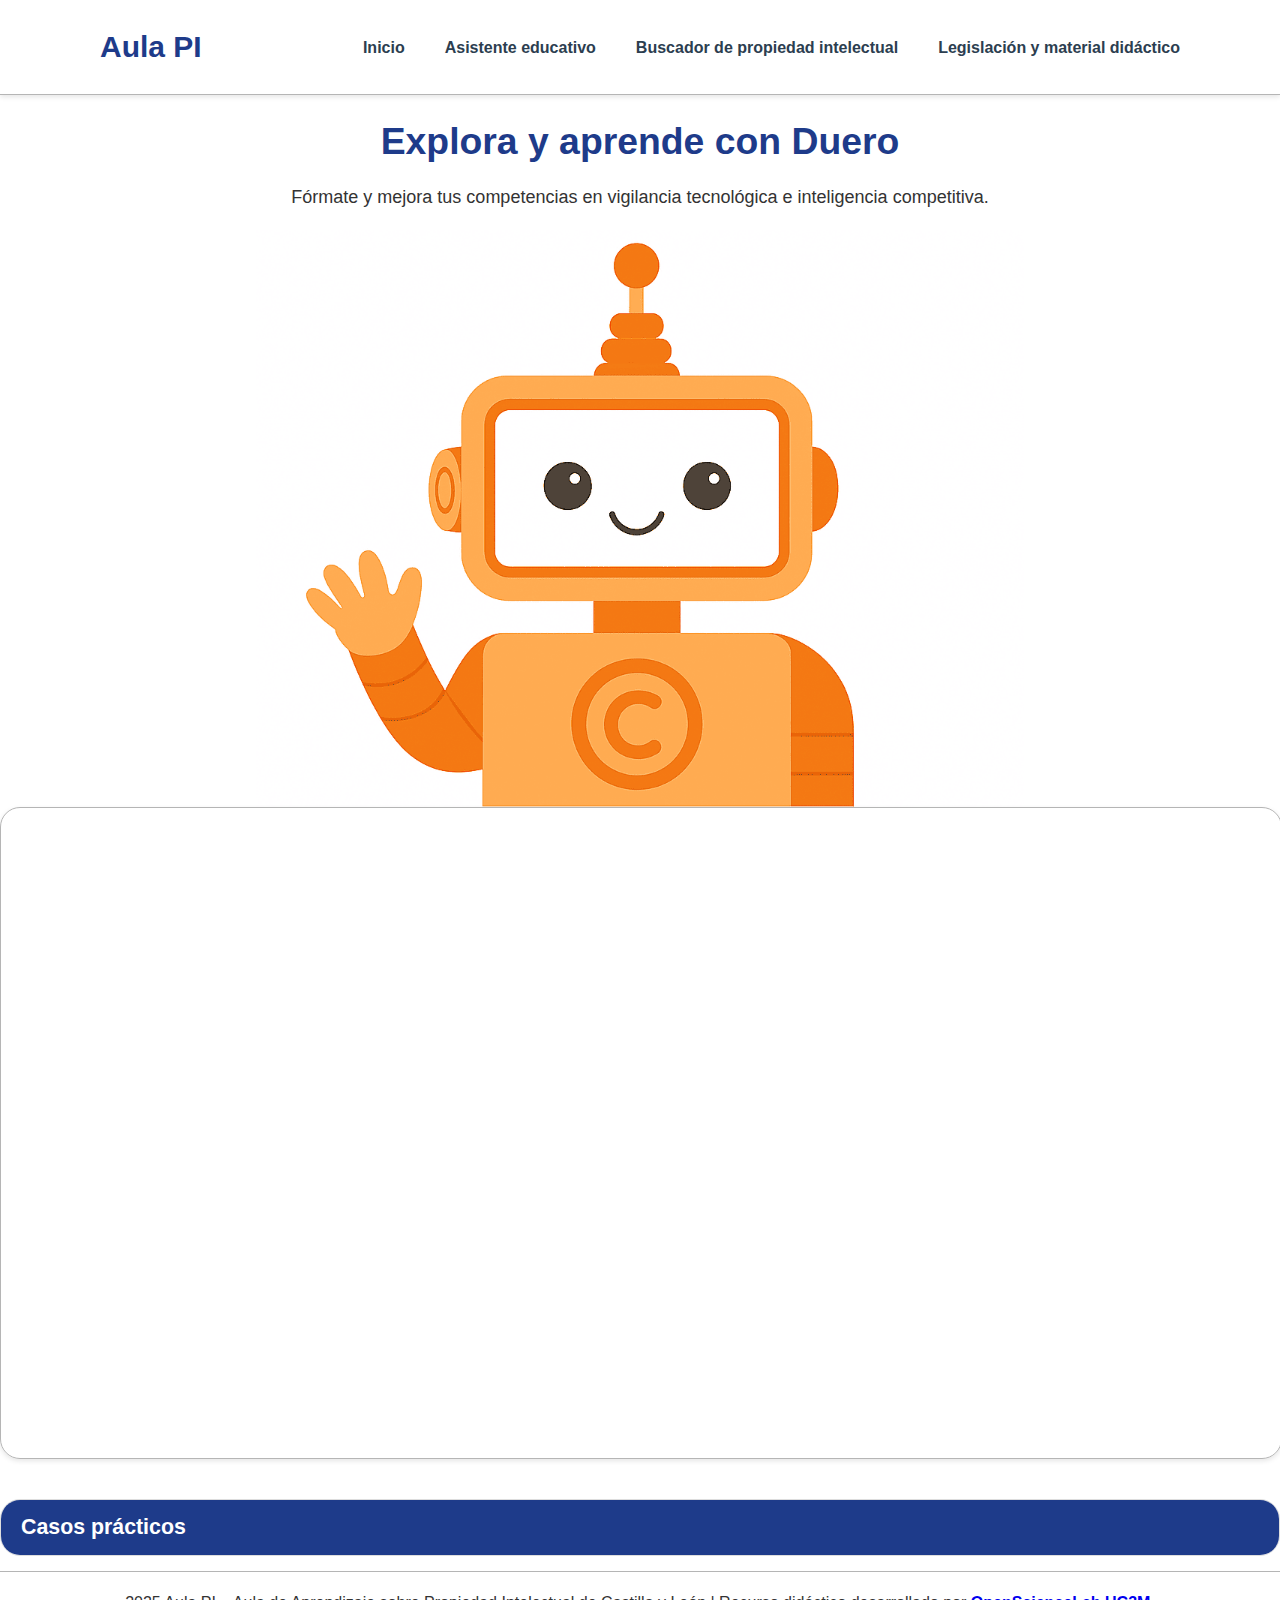
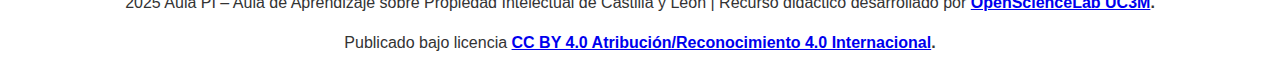
<file: asistente-educativo.html>
<!DOCTYPE html>
<html lang="es">
<head>
    <meta charset="UTF-8">
    <meta name="viewport" content="width=device-width, initial-scale=1.0">
    <title>Asistente educativo | Aula PI</title>
    <link rel="stylesheet" href="styles.css">
	<link rel="preconnect" href="https://fonts.googleapis.com">
	<link rel="preconnect" href="https://fonts.gstatic.com" crossorigin>
	<link href="https://fonts.googleapis.com/css2?family=Roboto:wght@400;500;700&display=swap" rel="stylesheet">
	<link rel="icon" type="image/png" href="duero-compressed.png">
</head>
<body>
    <!-- ====== CABECERA / NAVBAR ====== -->
    <header>
        <nav class="navbar">
            <a href="https://opensciencelab-uc3m.github.io/aulapi/" class="logo">Aula PI</a>
            <ul class="nav-links">
                <li><a href="https://opensciencelab-uc3m.github.io/aulapi/">Inicio</a></li>
                <li><a href="asistente-educativo.html">Asistente educativo</a></li>
                <li><a href="buscador-de-propiedad-intelectual.html">Buscador de propiedad intelectual</a></li>
                <li><a href="legislacion-y-material-didactico.html">Legislación y material didáctico</a></li>    
            </ul>
            <div class="menu-icon" id="menu-icon">&#9776;</div>
        </nav>
    </header>

    <!-- ====== CONTENIDO PRINCIPAL ====== -->
    <main>
        <section class="hero2" style="text-align: center;">
            <h1>Explora y aprende con Duero</h1>
            <p>Fórmate y mejora tus competencias en vigilancia tecnológica e inteligencia competitiva.</p>

            <img src="duero-compressed.png" alt="Imagen asistente educativo Duero" class="image">

            <!-- Chatbot incrustado -->
            <iframe 
                class="iframe" 
                src="https://www.chatbase.co/chatbot-iframe/fiW7NkqSVbGfwIvmPgLh1" 
                width="100%" 
                style="height: 100%; min-height: 650px">
            </iframe>

            <br><br><br>

            <!-- ====== FAQ / CASOS DE USO ====== -->
            <section class="faq">
                <div class="faq-item">
                    <button class="faq-question center">Casos prácticos</button>
                    
                    <div class="faq-answer">
                        <!-- Caso 1 -->
                        <div class="caso">
                            <h3>Ejemplo 1. Para obtener información adicional sobre patentes</h3>
                            <p>
                                Imagina que quieres comprobar las patentes registradas que sean sobre yeso. 
                                Para eso, buscamos "yeso" y filtramos por patentes en el buscador. 
                                Si no hay descripción, como en el caso del 
                                "Procedimiento de Obtención de Placas de Yeso Laminado Aligeradas con Residuo de Espuma de Poliuretano", 
                                podemos preguntar a Duero.
                            </p>
                            <p><strong>Consulta:</strong> Hola Duero! ¿Puedes darme información sobre la patente: P201300464? No hay un resumen descrito en la aplicación y me gustaría comprenderla mejor.</p>
                            <p><strong>Respuesta de Duero:</strong> La patente P201300464 se refiere a un "Procedimiento de obtención de placas de yeso laminado aligeradas con residuo de espuma de poliuretano". Este procedimiento usa residuos de espuma para hacer las placas más ligeras, facilitando el transporte y ayudando al medio ambiente.</p>
                        </div>

                        <!-- Caso 2 -->
                        <div class="caso">
                            <h3>Ejemplo 2. Para comprobar si hay invenciones ya registradas</h3>
                            <p>
                                Imagina que estás pensando en registrar una nueva invención. 
                                Puedes preguntarle a Duero si ya se ha registrado algo similar en Castilla y León.
                            </p>
                            <p><strong>Consulta:</strong> "¿Hay algún registro en Castilla y León sobre sistemas de localización basados en la señal Wi-Fi?"</p>
                            <p><strong>Respuesta de Duero:</strong> Sí, existe el "WPS-Wifi Positioning System", registrado por Gabriel Villarrubia de la Universidad de Salamanca.</p>
                        </div>

                        <!-- Caso 3 -->
                        <div class="caso">
                            <h3>Ejemplo 3. Para generar nuevas ideas</h3>
                            <p>
                                Duero también puede servir para darnos ideas, en relación con el conjunto de datos o incluso de manera general.
                            </p>
                            <p><strong>Consulta:</strong> "Dame ideas para posibles patentes basadas en sistemas inalámbricos. Tienen que ser cosas nuevas, no registradas aún"</p>
                            <p><strong>Respuesta de Duero:</strong> Aquí tienes algunas ideas para posibles patentes basadas en sistemas inalámbricos que podrían ser innovadoras y no registradas:</p>
                            <ul>
                                <li><strong>Sistema de Red WiFi Adaptativa:</strong> Un sistema que ajusta dinámicamente la configuración de la red WiFi en función de la cantidad de dispositivos conectados.</li>
                                <li><strong>Dispositivo de Amplificación de Señal WiFi con Energía Solar:</strong> Un amplificador que utiliza paneles solares para extender la cobertura WiFi sin necesidad de electricidad.</li>
                                <li><strong>Sistema de Monitoreo de Salud a través de WiFi:</strong> Un sistema que usa señales WiFi para monitorear la salud de los pacientes en tiempo real.</li>
                            </ul>
                        </div>
                    </div>
                </div>
            </section>
        </section>
    </main>

    <!-- ====== PIE DE PÁGINA ====== -->
    <footer>
        <p>
            2025 Aula PI – Aula de Aprendizaje sobre Propiedad Intelectual de Castilla y León | 
            Recurso didáctico desarrollado por 
            <strong>
                <a href="https://opensciencelab.uc3m.es/" target="_blank">OpenScienceLab UC3M</a>.
            </strong>
        </p>
		<br>
		<p>
			Publicado bajo licencia <strong><a href="https://creativecommons.org/licenses/by/4.0/deed.es" target="_blank">CC BY 4.0 Atribución/Reconocimiento 4.0 Internacional</a>.</strong>
		</p>
    </footer>

    <!-- ====== SCRIPTS ====== -->
    <script src="patentes.js"></script>
    <script src="app.js"></script>
    <script src="script.js"></script>
</body>
</html>
</file>
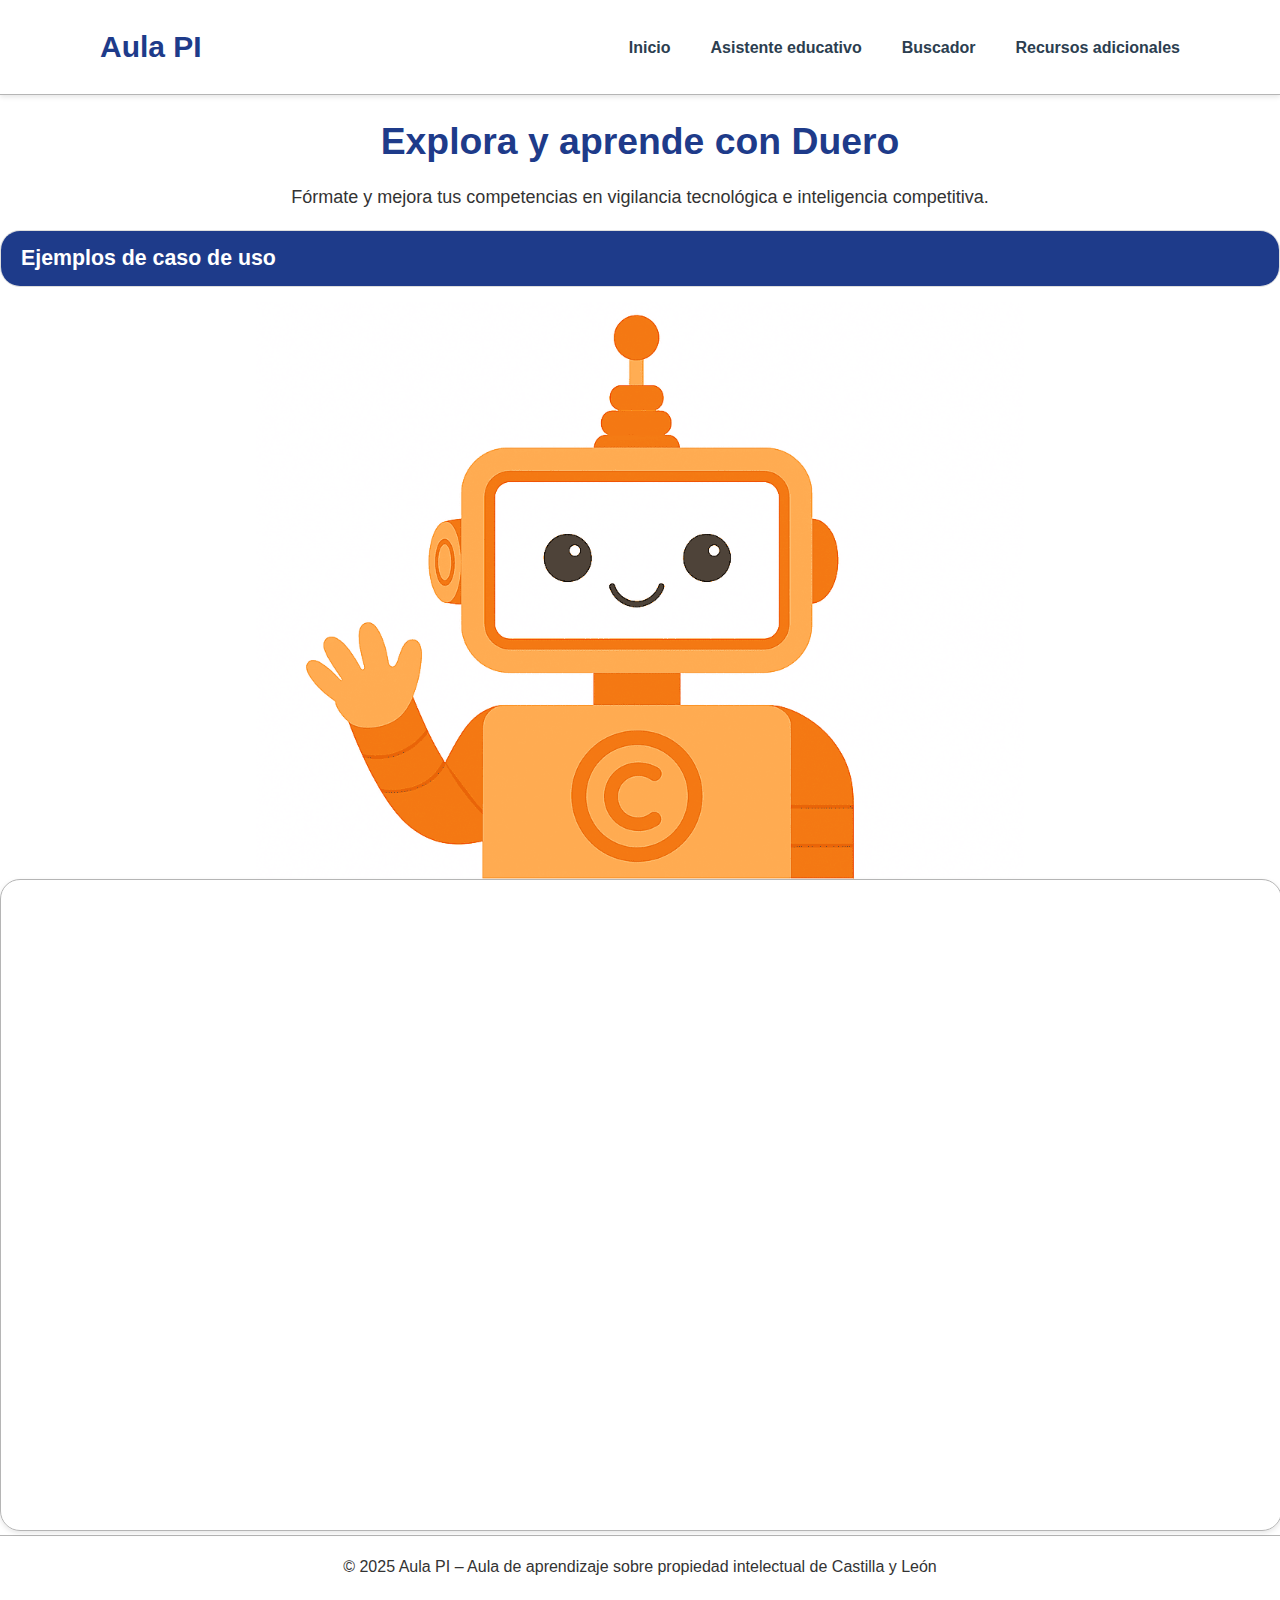
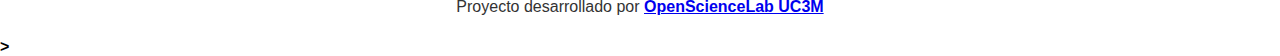
<file: asistente.html>
<!DOCTYPE html>
<html lang="es">
<head>
    <meta charset="UTF-8">
    <meta name="viewport" content="width=device-width, initial-scale=1.0">
    <title>Asistente educativo | Aula PI</title>
    <link rel="stylesheet" href="styles.css">
	<link rel="preconnect" href="https://fonts.googleapis.com">
	<link rel="preconnect" href="https://fonts.gstatic.com" crossorigin>
	<link href="https://fonts.googleapis.com/css2?family=Roboto:wght@400;500;700&display=swap" rel="stylesheet">
	<link rel="icon" type="image/png" href="duero-compressed.png">
</head>
<body>
<header>
  <nav class="navbar">
    <a href="index.html" class="logo">Aula PI</a>
    <ul class="nav-links">
      <li><a href="index.html">Inicio</a></li>
	  <li><a href="asistente.html">Asistente educativo</a></li>
      <li><a href="buscador.html">Buscador</a></li>
      <li><a href="recursos.html">Recursos adicionales</a></li>    
    </ul>
    <div class="menu-icon" id="menu-icon">
      &#9776;
    </div>
  </nav>
</header>
	<main>
		<section class="hero2" style="text-align: center;">
			<h1>Explora y aprende con Duero</h1>
			<p>Fórmate y mejora tus competencias en vigilancia tecnológica e inteligencia competitiva.</p>
				<section class="faq">
    <!-- Desplegable único "Casos de uso" -->
    <div class="faq-item">
        <button class="faq-question center">Ejemplos de caso de uso</button>
        <div class="faq-answer">
            
            <!-- Caso de uso 1: Comprobar patentes registradas sobre yeso -->
            <div class="caso">
                <h3>Ejemplo 1. Para obtener información adicional sobre patentes</h3>
                <p>Imagina que quieres comprobar las patentes registradas que sean sobre yeso. Para eso, buscamos "yeso" y filtramos por patentes en el buscador. Si no hay descripción, como en el caso del "Procedimiento de Obtención de Placas de Yeso Laminado Aligeradas con Residuo de Espuma de Poliuretano", podemos preguntar a Duero.</p>
                <p><strong>Consulta:</strong> Hola Duero! ¿Puedes darme información sobre la patente: P201300464? No hay un resumen descrito en la aplicación y me gustaría comprenderla mejor.</p>
                <p><strong>Respuesta de Duero:</strong> La patente P201300464 se refiere a un "Procedimiento de obtención de placas de yeso laminado aligeradas con residuo de espuma de poliuretano". Este procedimiento usa residuos de espuma para hacer las placas más ligeras, facilitando el transporte y ayudando al medio ambiente.</p>
            </div>

            <!-- Caso de uso 2: Buscar ideas para una nueva invención en Castilla y León -->
            <div class="caso">
                <h3>Ejemplo 2. Para comprobar si hay invenciones ya registradas</h3>
                <p>Imagina que estás pensando en registrar una nueva invención. Puedes preguntarle a Duero si ya se ha registrado algo similar en Castilla y León.</p>
				<p><strong>Consulta:</strong> "¿Hay algún registro en Castilla y León sobre sistemas de localización basados en la señal Wi-Fi?"</p>
                <p><strong>Respuesta de Duero:</strong> Sí, existe el "WPS-Wifi Positioning System", registrado por Gabriel Villarrubia de la Universidad de Salamanca.</p>
            </div>

            <!-- Caso de uso 3: Generar ideas para nuevas patentes basadas en sistemas inalámbricos -->
            <div class="caso">
                <h3>Ejemplo 3. Para generar nuevas ideas</h3>
                <p>Duero también puede servir para darnos ideas, en relación con el conjunto de datos o incluso de manera general.</p>
				<p><strong>Consulta:</strong> "Dame ideas para posibles patentes basadas en sistemas inalámbricos. Tienen que ser cosas nuevas, no registradas aún"</p>
				<p><strong>Respuesta de duero:</strong> Aquí tienes algunas ideas para posibles patentes basadas en sistemas inalámbricos que podrían ser innovadoras y no registradas:</p>
                <ul>
                    <li><strong>Sistema de Red WiFi Adaptativa:</strong> Un sistema que ajusta dinámicamente la configuración de la red WiFi en función de la cantidad de dispositivos conectados.</li>
                    <li><strong>Dispositivo de Amplificación de Señal WiFi con Energía Solar:</strong> Un amplificador que utiliza paneles solares para extender la cobertura WiFi sin necesidad de electricidad.</li>
                    <li><strong>Sistema de Monitoreo de Salud a través de WiFi:</strong> Un sistema que usa señales WiFi para monitorear la salud de los pacientes en tiempo real.</li>
                </ul>
            </div>
        </div>
    </div>
</section>
			<img src="duero-compressed.png" alt="Imagen asistente educativo Duero" class="image">
			<iframe class="iframe" src="https://www.chatbase.co/chatbot-iframe/fiW7NkqSVbGfwIvmPgLh1" width="100%" style="height: 100%; min-height: 650px"></iframe>
		</section>
	</main>
    <footer>
        <p>© 2025 Aula PI – Aula de aprendizaje sobre propiedad intelectual de Castilla y León</p>
		<br>
		<p>Proyecto desarrollado por <strong><a href="https://opensciencelab.uc3m.es/" target="_blank">OpenScienceLab UC3M</a><strong></p>
    </footer>
    <script src="patentes.js"></script>
    <script src="app.js"></script>
	<script src="script.js"></script>>
</body>
</html>
</file>
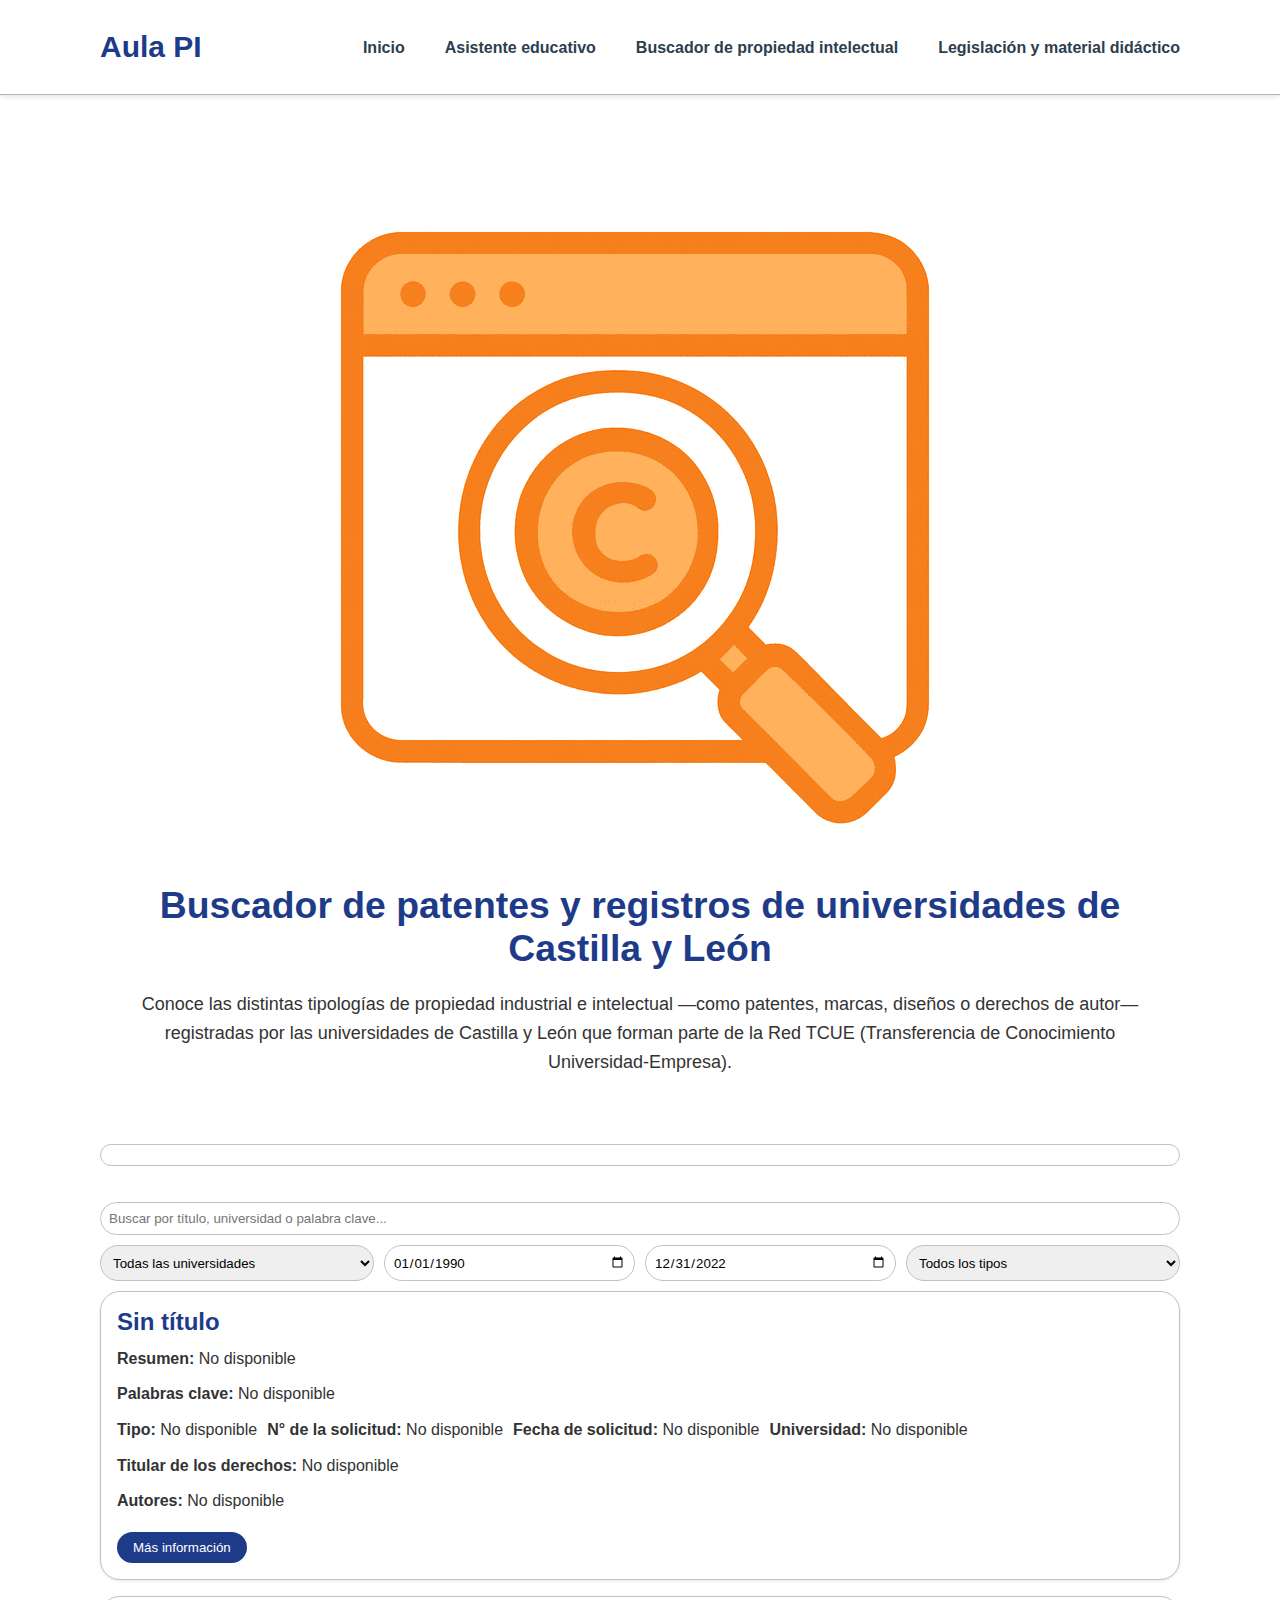
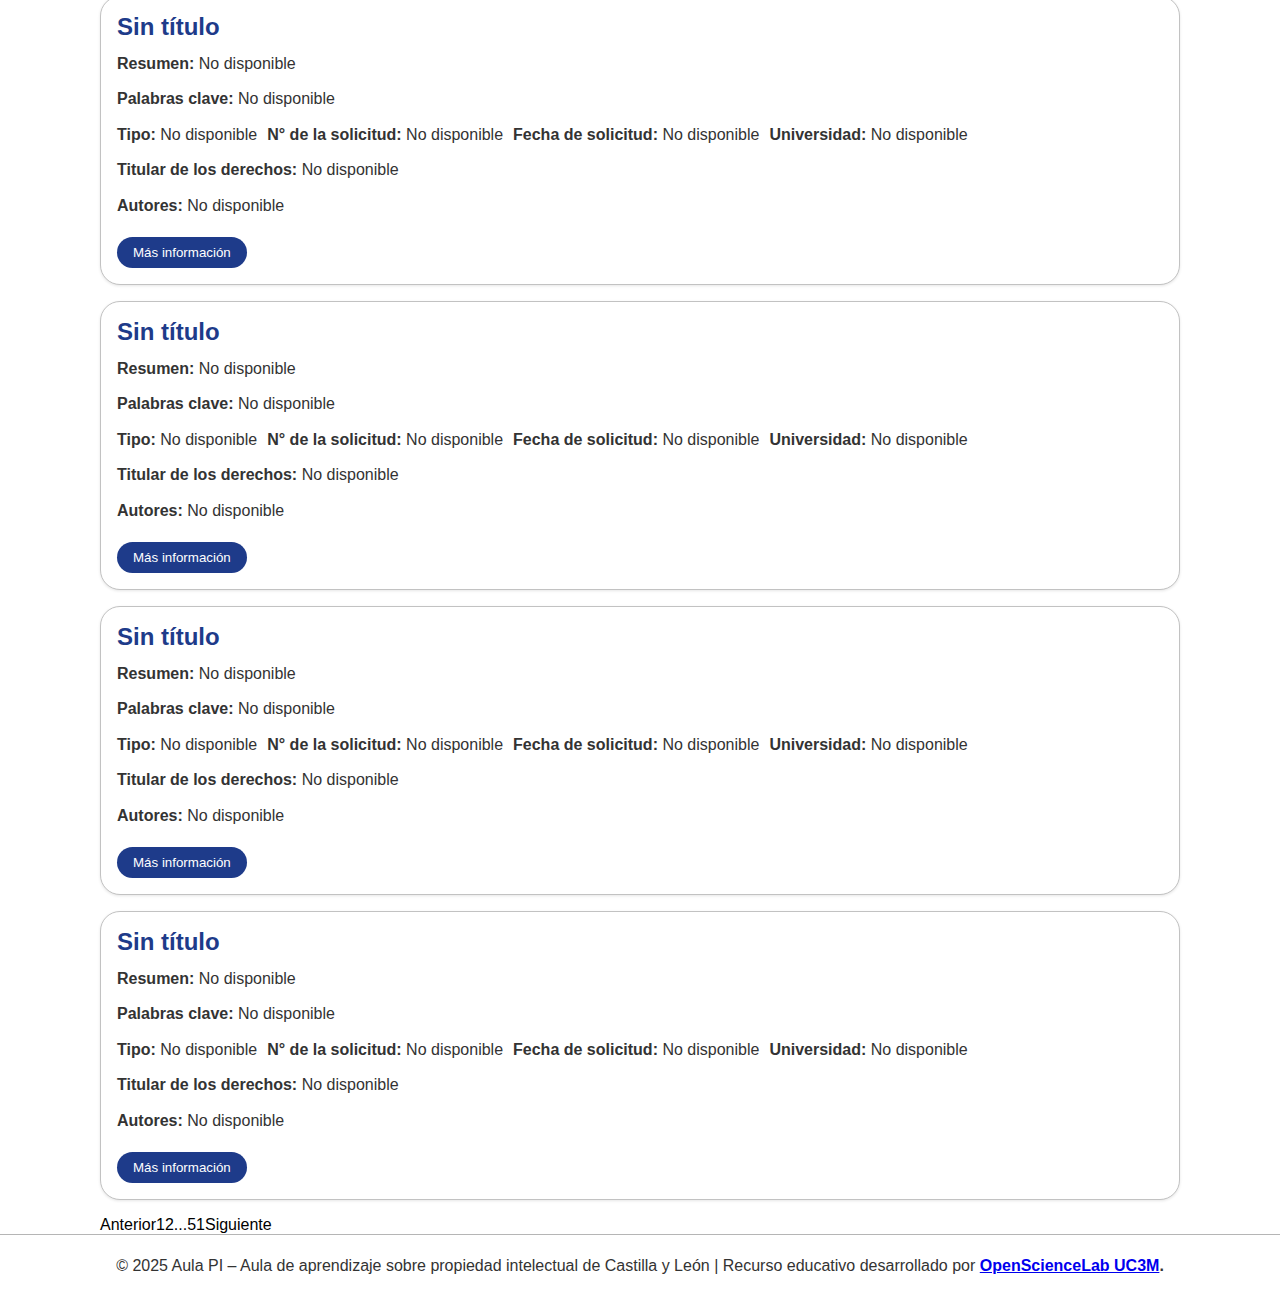
<file: buscador-de-propiedad-intelectual.html>
<!DOCTYPE html>
<html lang="es">
<head>
    <meta charset="UTF-8">
    <meta name="viewport" content="width=device-width, initial-scale=1.0">
    <title>Buscador | Aula PI</title>
    <link rel="stylesheet" href="styles.css">
    <link rel="preconnect" href="https://fonts.googleapis.com">
    <link rel="preconnect" href="https://fonts.gstatic.com" crossorigin>
    <link href="https://fonts.googleapis.com/css2?family=Roboto:wght@400;500;700&display=swap" rel="stylesheet">
    <link rel="icon" type="image/png" href="duero-compressed.png">
</head>
<body>
    <!-- ====== CABECERA / NAVBAR ====== -->
    <header>
        <nav class="navbar">
            <a href="https://opensciencelab-uc3m.github.io/aulapi/" class="logo">Aula PI</a>
            <ul class="nav-links">
                <li><a href="https://opensciencelab-uc3m.github.io/aulapi/">Inicio</a></li>
                <li><a href="asistente-educativo.html">Asistente educativo</a></li>
                <li><a href="buscador-de-propiedad-intelectual.html">Buscador de propiedad intelectual</a></li>
                <li><a href="legislacion-y-material-didactico.html">Legislación y material didáctico</a></li>
            </ul>
            <div class="menu-icon" id="menu-icon">&#9776;</div>
        </nav>
    </header>

    <!-- ====== SCRIPTS PREVIOS ====== -->
    <script src="script.js"></script>

    <!-- ====== CONTENIDO PRINCIPAL ====== -->
    <main>
        <section class="container">
            <!-- Hero con título e imagen -->
            <section class="hero" style="max-width: 1080px !important;">
                <img src="buscador-compressed.png" alt="Icono Buscador" class="icon-recursos2">
                <h1>Buscador de patentes y registros de universidades de Castilla y León</h1>
                <p>
                    Conoce las distintas tipologías de propiedad industrial e intelectual —como patentes, marcas, 
                    diseños o derechos de autor— registradas por las universidades de Castilla y León que forman 
                    parte de la Red TCUE (Transferencia de Conocimiento Universidad-Empresa).
                </p>
            </section>

            <!-- Mapa incrustado de Flourish -->
            <div class="flourish-embed flourish-map" data-src="visualisation/24699217" style="border: 1px solid #c2c2c2; border-radius: 20px; padding: 10px; margin-top: -10px;">
                <script src="https://public.flourish.studio/resources/embed.js"></script>
                <noscript>
                    <img src="https://public.flourish.studio/visualisation/24699217/thumbnail" width="100%" alt="map visualization" />
                </noscript>
            </div>
            <br>
            <br>

            <!-- Barra de búsqueda -->
            <input id="search" placeholder="Buscar por título, universidad o palabra clave..." type="text"/>

            <!-- Filtros -->
            <div class="filters">
                <select id="universityFilter">
                    <option value="">Todas las universidades</option>
                </select>

                <div class="date-group">
                    <input type="date" id="startDate" min="1990-01-01" max="2022-12-31" value="1990-01-01">
                    <input type="date" id="endDate" min="1990-01-01" max="2022-12-31" value="2022-12-31">
                </div>

                <select id="typeFilter">
                    <option value="">Todos los tipos</option>
                </select>
            </div>

            <!-- Contenedor de resultados -->
            <div id="patentList"></div>
            <div id="patentList"></div> <!-- ⚠️ Posible duplicado, ¿lo mantenemos? -->
            <div id="pagination"></div>
        </section>
    </main>

    <!-- ====== SCRIPT CHATBASE EMBED ====== -->
    <script>
        (function () {
            if (!window.chatbase || window.chatbase("getState") !== "initialized") {
                window.chatbase = (...arguments) => {
                    if (!window.chatbase.q) {
                        window.chatbase.q = [];
                    }
                    window.chatbase.q.push(arguments);
                };
                window.chatbase = new Proxy(window.chatbase, {
                    get(target, prop) {
                        if (prop === "q") {
                            return target.q;
                        }
                        return (...args) => target(prop, ...args);
                    }
                });
            }
            const onLoad = function () {
                const script = document.createElement("script");
                script.src = "https://www.chatbase.co/embed.min.js";
                script.id = "fiW7NkqSVbGfwIvmPgLh1";
                script.domain = "www.chatbase.co";
                document.body.appendChild(script);
            };
            if (document.readyState === "complete") {
                onLoad();
            } else {
                window.addEventListener("load", onLoad);
            }
        })();
    </script>

    <!-- ====== PIE DE PÁGINA ====== -->
    <footer>
        <p>
            © 2025 Aula PI – Aula de aprendizaje sobre propiedad intelectual de Castilla y León | 
            Recurso educativo desarrollado por 
            <strong>
                <a href="https://opensciencelab.uc3m.es/" target="_blank">OpenScienceLab UC3M</a>.
            </strong>
        </p>
    </footer>

    <!-- ====== SCRIPTS ====== -->
    <script src="patentes.js"></script>
    <script src="app.js"></script>
    <script src="script.js"></script>
</body>
</html>
</file>
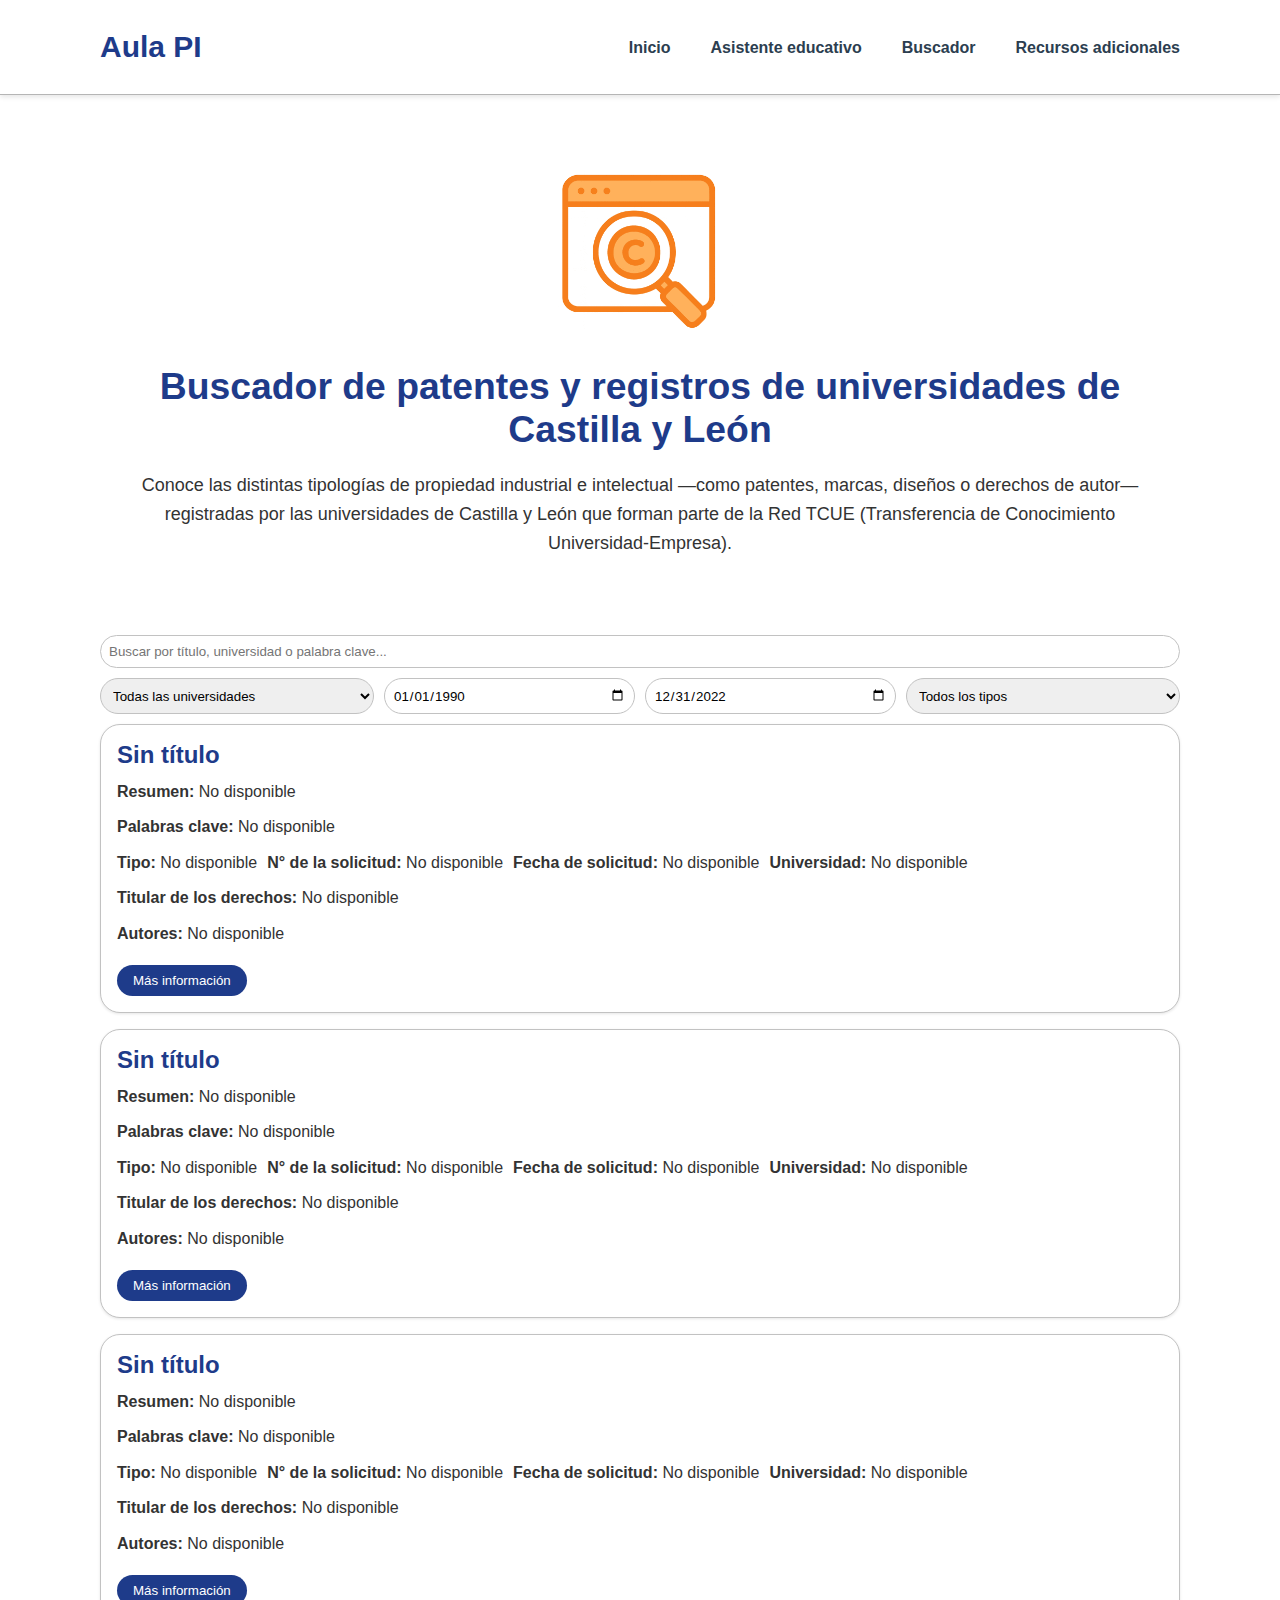
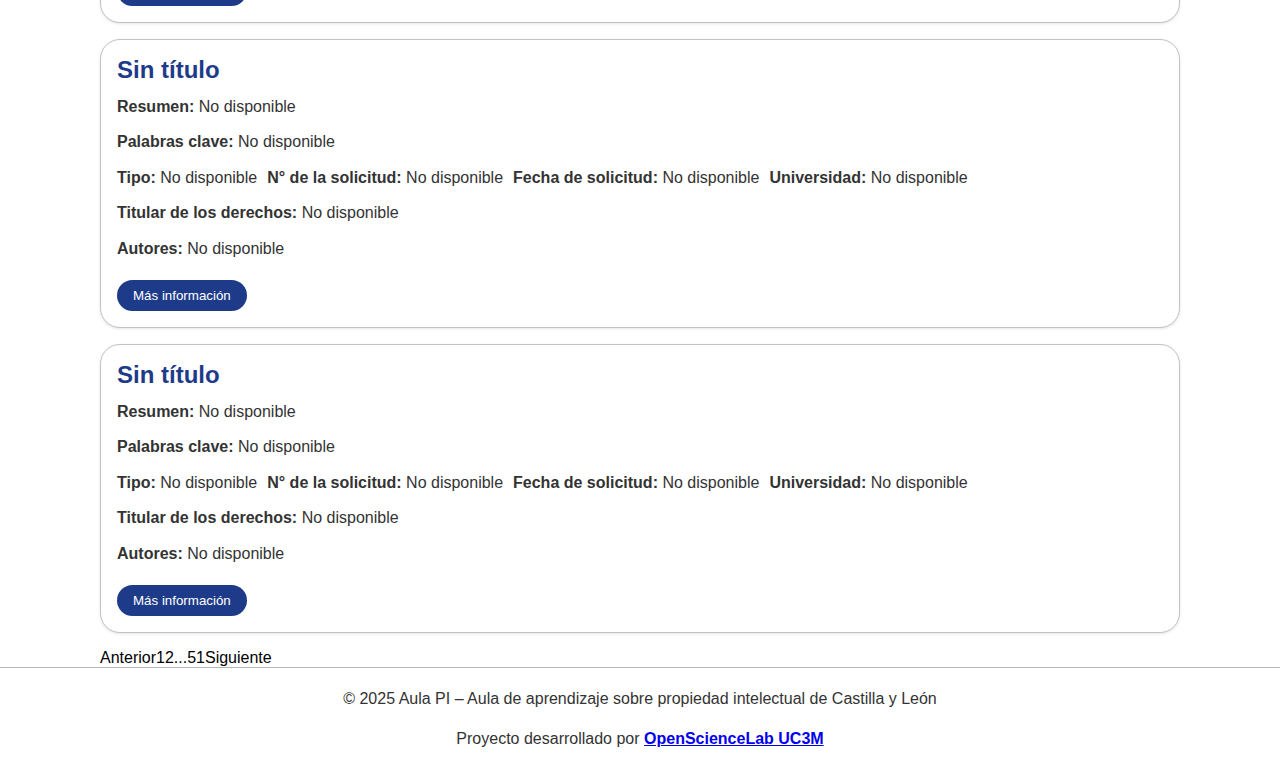
<file: buscador.html>
<!DOCTYPE html>
<html lang="es">
<head>
    <meta charset="UTF-8">
    <meta name="viewport" content="width=device-width, initial-scale=1.0">
    <title>Buscador | Aula PI</title>
    <link rel="stylesheet" href="styles.css">
    <link rel="preconnect" href="https://fonts.googleapis.com">
    <link rel="preconnect" href="https://fonts.gstatic.com" crossorigin>
    <link href="https://fonts.googleapis.com/css2?family=Roboto:wght@400;500;700&display=swap" rel="stylesheet">
	<link rel="icon" type="image/png" href="duero-compressed.png">
</head>
<body>
    <header>
        <nav class="navbar">
            <a href="index.html" class="logo">Aula PI</a>
            <ul class="nav-links">
                <li><a href="index.html">Inicio</a></li>
				<li><a href="asistente.html">Asistente educativo</a></li>
                <li><a href="buscador.html">Buscador</a></li>
                <li><a href="recursos.html">Recursos adicionales</a></li>
            </ul>
            <div class="menu-icon" id="menu-icon">&#9776;</div>
        </nav>
    </header>

    <script src="script.js"></script>

    <main>
        <section class="container">
            <section class="hero" style="max-width: 1080px !important;">
				<img src="buscador-compressed.png" alt="Icono Buscador" style="width: 18%; height: 18%;">
                <h1>Buscador de patentes y registros de universidades de Castilla y León</h1>
                <p>Conoce las distintas tipologías de propiedad industrial e intelectual —como patentes, marcas, diseños o derechos de autor— registradas por las universidades de Castilla y León que forman parte de la Red TCUE (Transferencia de Conocimiento Universidad-Empresa).</p>
            </section>

            <input id="search" placeholder="Buscar por título, universidad o palabra clave..." type="text"/>

            <div class="filters">
                <select id="universityFilter">
                    <option value="">Todas las universidades</option>
                </select>

                <div class="date-group">
                    <input type="date" id="startDate" min="1990-01-01" max="2022-12-31" value="1990-01-01">
                    <input type="date" id="endDate" min="1990-01-01" max="2022-12-31" value="2022-12-31">
                </div>

                <select id="typeFilter">
                    <option value="">Todos los tipos</option>
                </select>
            </div>

            <div id="patentList"></div>
			<div id="patentList"></div>
			<div id="pagination"></div>
        </section>
    </main>

    <script>
        (function () {
            if (!window.chatbase || window.chatbase("getState") !== "initialized") {
                window.chatbase = (...arguments) => {
                    if (!window.chatbase.q) {
                        window.chatbase.q = [];
                    }
                    window.chatbase.q.push(arguments);
                };
                window.chatbase = new Proxy(window.chatbase, {
                    get(target, prop) {
                        if (prop === "q") {
                            return target.q;
                        }
                        return (...args) => target(prop, ...args);
                    }
                });
            }
            const onLoad = function () {
                const script = document.createElement("script");
                script.src = "https://www.chatbase.co/embed.min.js";
                script.id = "fiW7NkqSVbGfwIvmPgLh1";
                script.domain = "www.chatbase.co";
                document.body.appendChild(script);
            };
            if (document.readyState === "complete") {
                onLoad();
            } else {
                window.addEventListener("load", onLoad);
            }
        })();
    </script>
    <footer>
        <p>© 2025 Aula PI – Aula de aprendizaje sobre propiedad intelectual de Castilla y León</p>
		<br>
		<p>Proyecto desarrollado por <strong><a href="https://opensciencelab.uc3m.es/" target="_blank">OpenScienceLab UC3M</a><strong></p>
    </footer>
    <script src="patentes.js"></script>
    <script src="app.js"></script>
	<script src="script.js"></script>
</body>
</html>
</file>
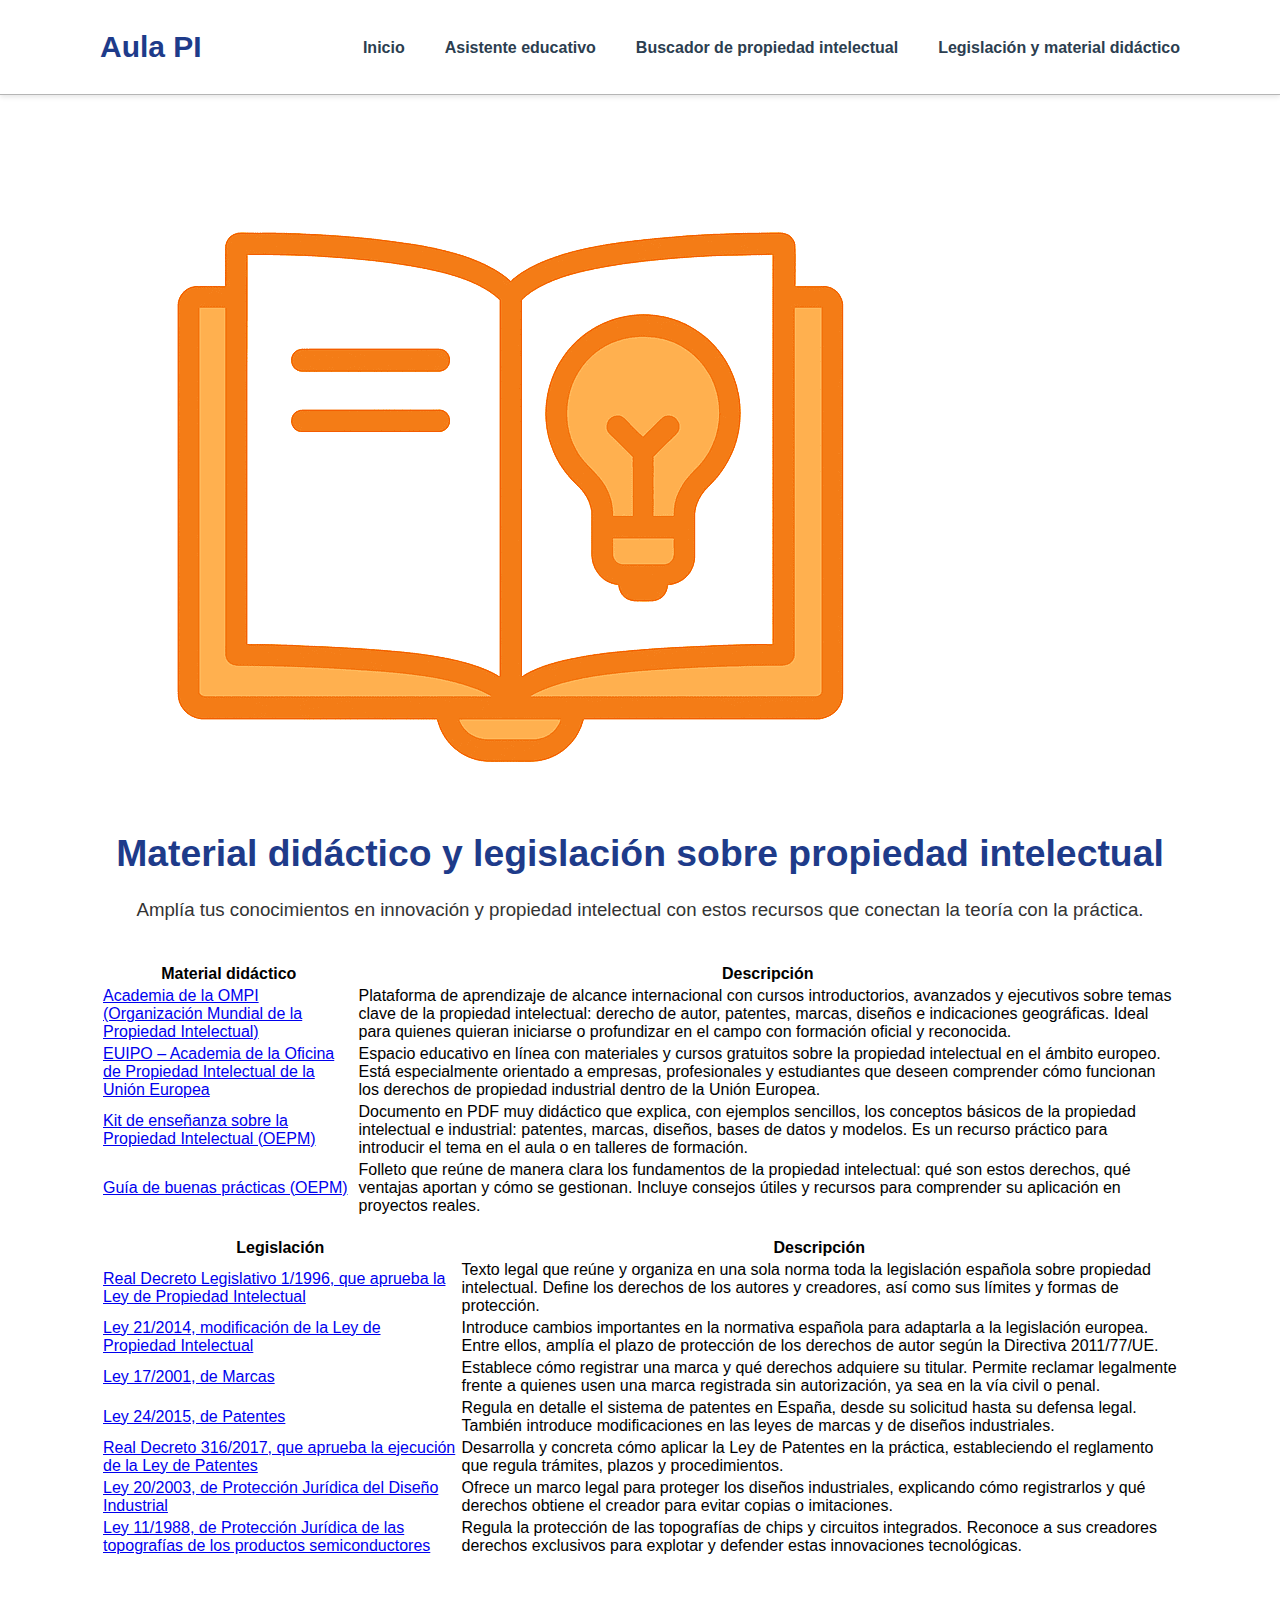
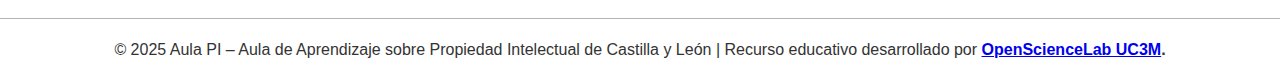
<file: legislacion-y-material-didactico.html>
<!DOCTYPE html>
<html lang="es">
<head>
    <meta charset="UTF-8">
    <meta name="viewport" content="width=device-width, initial-scale=1.0">
    <title>Recursos | Aula PI</title>
    <link rel="stylesheet" href="styles.css">
    <link rel="preconnect" href="https://fonts.googleapis.com">
    <link rel="preconnect" href="https://fonts.gstatic.com" crossorigin>
    <link href="https://fonts.googleapis.com/css2?family=Roboto:wght@400;500;700&display=swap" rel="stylesheet">
    <link rel="icon" type="image/png" href="duero-compressed.png">
</head>
<body>
    <header>
        <nav class="navbar">
            <a href="https://opensciencelab-uc3m.github.io/aulapi/" class="logo">Aula PI</a>
            <ul class="nav-links">
                <li><a href="https://opensciencelab-uc3m.github.io/aulapi/">Inicio</a></li>
                <li><a href="asistente-educativo.html">Asistente educativo</a></li>
                <li><a href="buscador-de-propiedad-intelectual.html">Buscador de propiedad intelectual</a></li>
                <li><a href="legislacion-y-material-didactico.html">Legislación y material didáctico</a></li>
            </ul>
            <div class="menu-icon" id="menu-icon">&#9776;</div>
        </nav>
    </header>

    <main>
        <section class="recursos">
            <img src="recursos-compressed.png" alt="Icono Recursos" class="icon-recursos">
            <h1>Material didáctico y legislación sobre propiedad intelectual</h1>
            <p style="text-align: center; font-size: 14pt !important;">
                Amplía tus conocimientos en innovación y propiedad intelectual con estos recursos que conectan la teoría con la práctica.
            </p>
            <br>

            <table class="recursos-table">
                <thead>
                    <tr>
                        <th>Material didáctico</th>
                        <th>Descripción</th>
                    </tr>
                </thead>
                <tbody>
                    <tr>
                        <td data-label="Material didáctico"><a href="https://www.wipo.int/es/web/wipo-academy" target="_blank" rel="noopener">Academia de la OMPI (Organización Mundial de la Propiedad Intelectual)</a></td>
                        <td data-label="Descripción">Plataforma de aprendizaje de alcance internacional con cursos introductorios, avanzados y ejecutivos sobre temas clave de la propiedad intelectual: derecho de autor, patentes, marcas, diseños e indicaciones geográficas. Ideal para quienes quieran iniciarse o profundizar en el campo con formación oficial y reconocida.</td>
                    </tr>
                    <tr>
                        <td data-label="Material didáctico"><a href="https://www.euipo.europa.eu/es/learning-corner/academy" target="_blank" rel="noopener">EUIPO – Academia de la Oficina de Propiedad Intelectual de la Unión Europea</a></td>
                        <td data-label="Descripción">Espacio educativo en línea con materiales y cursos gratuitos sobre la propiedad intelectual en el ámbito europeo. Está especialmente orientado a empresas, profesionales y estudiantes que deseen comprender cómo funcionan los derechos de propiedad industrial dentro de la Unión Europea.</td>
                    </tr>
                    <tr>
                        <td data-label="Material didáctico"><a href="https://www.oepm.es/export/sites/portal/comun/documentos_relacionados/PDF/IP_Teaching_Kit_ES.pdf" target="_blank" rel="noopener">Kit de enseñanza sobre la Propiedad Intelectual (OEPM)</a></td>
                        <td data-label="Descripción">Documento en PDF muy didáctico que explica, con ejemplos sencillos, los conceptos básicos de la propiedad intelectual e industrial: patentes, marcas, diseños, bases de datos y modelos. Es un recurso práctico para introducir el tema en el aula o en talleres de formación.</td>
                    </tr>
                    <tr>
                        <td data-label="Material didáctico"><a href="https://www.oepm.es/export/sites/oepm/comun/documentos_relacionados/Publicaciones/Folletos/Guia_Buenas_practicas.pdf" target="_blank" rel="noopener">Guía de buenas prácticas (OEPM)</a></td>
                        <td data-label="Descripción">Folleto que reúne de manera clara los fundamentos de la propiedad intelectual: qué son estos derechos, qué ventajas aportan y cómo se gestionan. Incluye consejos útiles y recursos para comprender su aplicación en proyectos reales.</td>
                    </tr>
                </tbody>
            </table>

            <br>

            <table class="recursos-table">
                <thead>
                    <tr>
                        <th>Legislación</th>
                        <th>Descripción</th>
                    </tr>
                </thead>
                <tbody>
                    <tr>
                        <td data-label="Legislación"><a href="https://www.boe.es/buscar/act.php?id=BOE-A-1996-8930" target="_blank" rel="noopener">Real Decreto Legislativo 1/1996, que aprueba la Ley de Propiedad Intelectual</a></td>
                        <td data-label="Descripción">Texto legal que reúne y organiza en una sola norma toda la legislación española sobre propiedad intelectual. Define los derechos de los autores y creadores, así como sus límites y formas de protección.</td>
                    </tr>
                    <tr>
                        <td data-label="Legislación"><a href="https://www.boe.es/diario_boe/txt.php?id=BOE-A-2014-11404" target="_blank" rel="noopener">Ley 21/2014, modificación de la Ley de Propiedad Intelectual</a></td>
                        <td data-label="Descripción">Introduce cambios importantes en la normativa española para adaptarla a la legislación europea. Entre ellos, amplía el plazo de protección de los derechos de autor según la Directiva 2011/77/UE.</td>
                    </tr>
                    <tr>
                        <td data-label="Legislación"><a href="https://www.boe.es/buscar/act.php?id=BOE-A-2001-23093" target="_blank" rel="noopener">Ley 17/2001, de Marcas</a></td>
                        <td data-label="Descripción">Establece cómo registrar una marca y qué derechos adquiere su titular. Permite reclamar legalmente frente a quienes usen una marca registrada sin autorización, ya sea en la vía civil o penal.</td>
                    </tr>
                    <tr>
                        <td data-label="Legislación"><a href="https://www.boe.es/buscar/act.php?id=BOE-A-2015-8328" target="_blank" rel="noopener">Ley 24/2015, de Patentes</a></td>
                        <td data-label="Descripción">Regula en detalle el sistema de patentes en España, desde su solicitud hasta su defensa legal. También introduce modificaciones en las leyes de marcas y de diseños industriales.</td>
                    </tr>
                    <tr>
                        <td data-label="Legislación"><a href="https://www.boe.es/buscar/act.php?id=BOE-A-2017-3550" target="_blank" rel="noopener">Real Decreto 316/2017, que aprueba la ejecución de la Ley de Patentes</a></td>
                        <td data-label="Descripción">Desarrolla y concreta cómo aplicar la Ley de Patentes en la práctica, estableciendo el reglamento que regula trámites, plazos y procedimientos.</td>
                    </tr>
                    <tr>
                        <td data-label="Legislación"><a href="https://www.boe.es/buscar/act.php?id=BOE-A-2003-13615" target="_blank" rel="noopener">Ley 20/2003, de Protección Jurídica del Diseño Industrial</a></td>
                        <td data-label="Descripción">Ofrece un marco legal para proteger los diseños industriales, explicando cómo registrarlos y qué derechos obtiene el creador para evitar copias o imitaciones.</td>
                    </tr>
                    <tr>
                        <td data-label="Legislación"><a href="https://www.boe.es/buscar/act.php?id=BOE-A-1988-11074" target="_blank" rel="noopener">Ley 11/1988, de Protección Jurídica de las topografías de los productos semiconductores</a></td>
                        <td data-label="Descripción">Regula la protección de las topografías de chips y circuitos integrados. Reconoce a sus creadores derechos exclusivos para explotar y defender estas innovaciones tecnológicas.</td>
                    </tr>
                </tbody>
            </table>
        </section>
    </main>

    <script>
        (function () {
            if (!window.chatbase || window.chatbase("getState") !== "initialized") {
                window.chatbase = (...arguments) => {
                    if (!window.chatbase.q) {
                        window.chatbase.q = [];
                    }
                    window.chatbase.q.push(arguments);
                };
                window.chatbase = new Proxy(window.chatbase, {
                    get(target, prop) {
                        if (prop === "q") {
                            return target.q;
                        }
                        return (...args) => target(prop, ...args);
                    }
                });
            }
            const onLoad = function () {
                const script = document.createElement("script");
                script.src = "https://www.chatbase.co/embed.min.js";
                script.id = "fiW7NkqSVbGfwIvmPgLh1";
                script.domain = "www.chatbase.co";
                document.body.appendChild(script);
            };
            if (document.readyState === "complete") {
                onLoad();
            } else {
                window.addEventListener("load", onLoad);
            }
        })();
    </script>

    <footer>
        <p>
            © 2025 Aula PI – Aula de Aprendizaje sobre Propiedad Intelectual de Castilla y León |
            Recurso educativo desarrollado por
            <strong>
                <a href="https://opensciencelab.uc3m.es/" target="_blank">OpenScienceLab UC3M</a>.
            </strong>
        </p>
    </footer>

    <script src="script.js"></script>
</body>
</html>
</file>
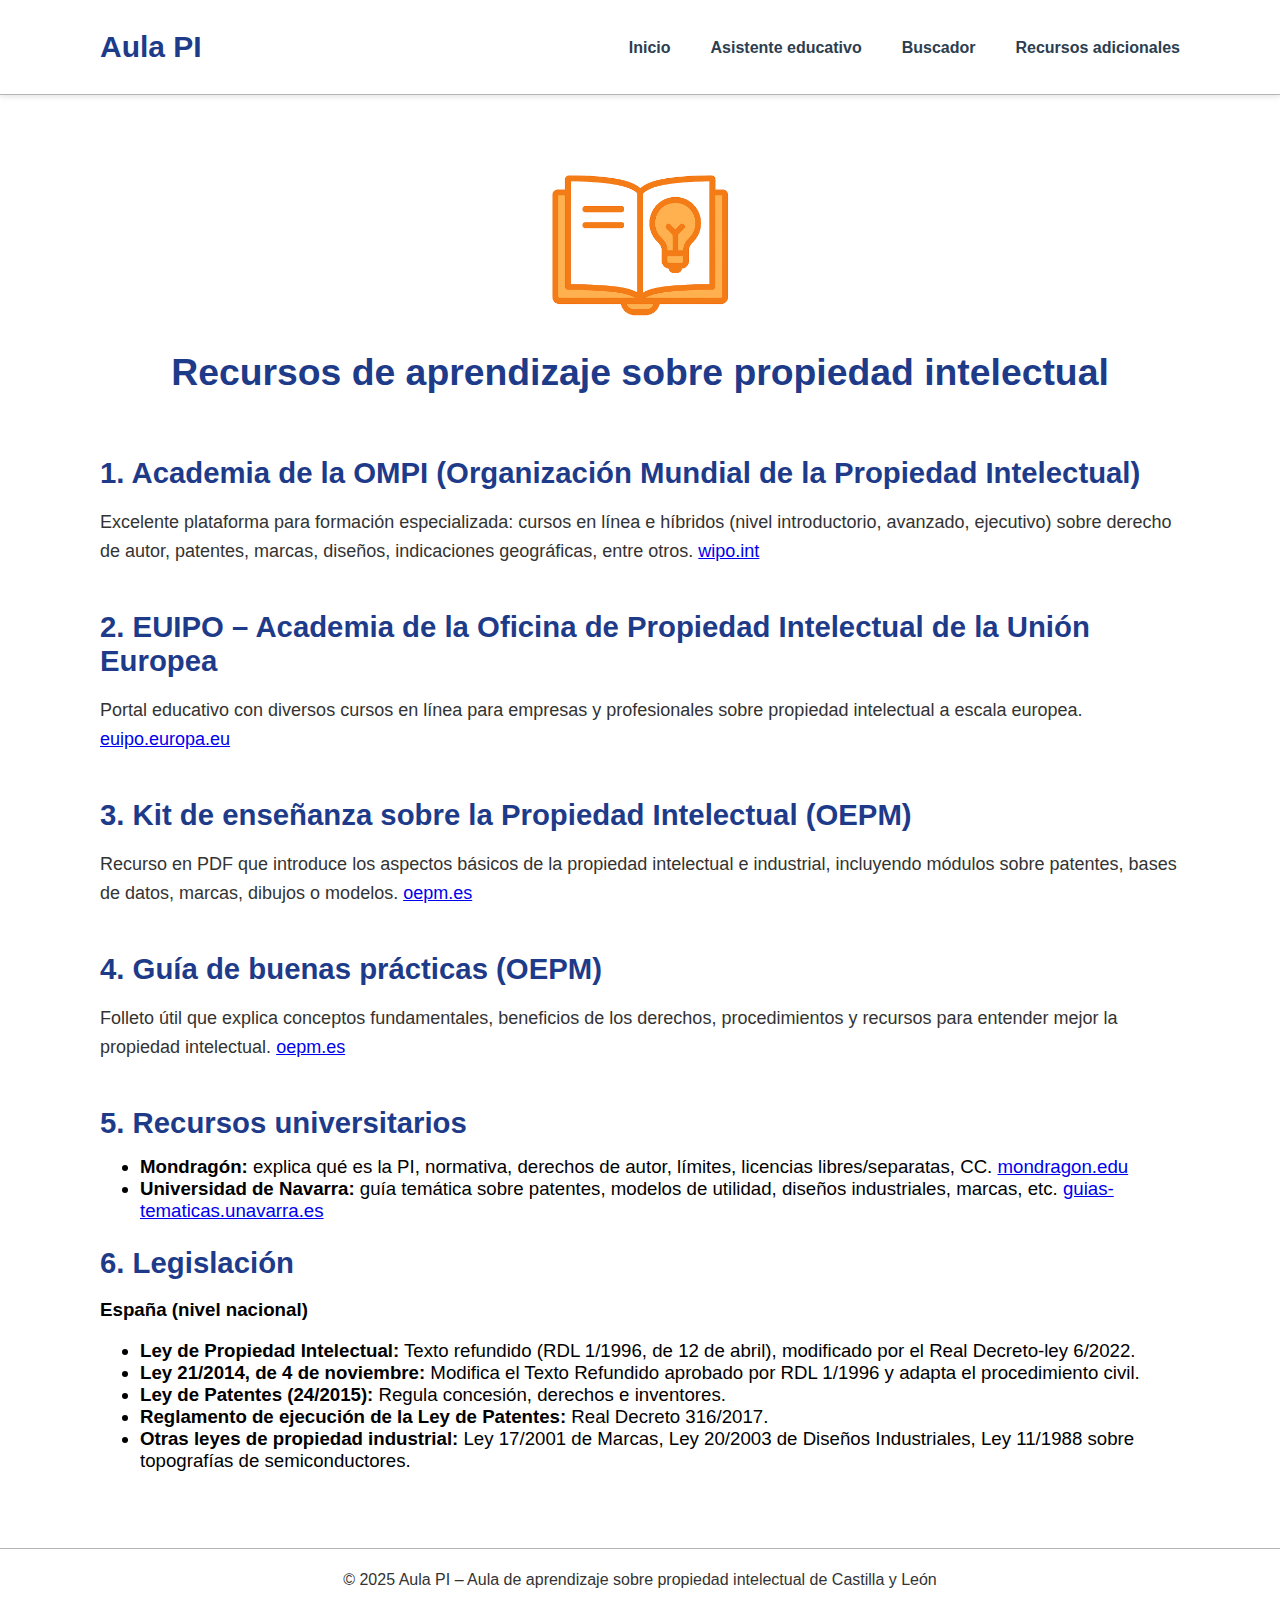
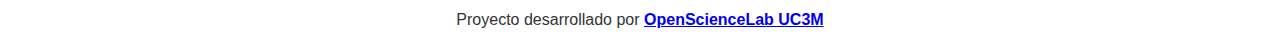
<file: recursos.html>
<!DOCTYPE html>
<html lang="es">
<head>
    <meta charset="UTF-8">
    <meta name="viewport" content="width=device-width, initial-scale=1.0">
    <title>Recursos | Aula PI</title>
    <link rel="stylesheet" href="styles.css">
	<link rel="preconnect" href="https://fonts.googleapis.com">
	<link rel="preconnect" href="https://fonts.gstatic.com" crossorigin>
	<link href="https://fonts.googleapis.com/css2?family=Roboto:wght@400;500;700&display=swap" rel="stylesheet">
	<link rel="icon" type="image/png" href="duero-compressed.png">
</head>
<body>
<header>
  <nav class="navbar">
    <a href="index.html" class="logo">Aula PI</a>
    <ul class="nav-links">
      <li><a href="index.html">Inicio</a></li>
	  <li><a href="asistente.html">Asistente educativo</a></li>
      <li><a href="buscador.html">Buscador</a></li>
      <li><a href="recursos.html">Recursos adicionales</a></li>
    </ul>
    <div class="menu-icon" id="menu-icon">
      &#9776;
    </div>
  </nav>
</header>
    <main>
        <section class="recursos">
			<img src="recursos-compressed.png" alt="Icono Buscador" style="width: 20%; height: 20%; display: block; margin: auto;">
            <h1>Recursos de aprendizaje sobre propiedad intelectual</h1>
			<br>
            <article>
                <h2>1. Academia de la OMPI (Organización Mundial de la Propiedad Intelectual)</h2>
                <p>Excelente plataforma para formación especializada: cursos en línea e híbridos (nivel introductorio, avanzado, ejecutivo) sobre derecho de autor, patentes, marcas, diseños, indicaciones geográficas, entre otros.  
                <a href="https://www.wipo.int" target="_blank">wipo.int</a></p>
            </article>
            <article>
                <h2>2. EUIPO – Academia de la Oficina de Propiedad Intelectual de la Unión Europea</h2>
                <p>Portal educativo con diversos cursos en línea para empresas y profesionales sobre propiedad intelectual a escala europea.  
                <a href="https://euipo.europa.eu" target="_blank">euipo.europa.eu</a></p>
            </article>
            <article>
                <h2>3. Kit de enseñanza sobre la Propiedad Intelectual (OEPM)</h2>
                <p>Recurso en PDF que introduce los aspectos básicos de la propiedad intelectual e industrial, incluyendo módulos sobre patentes, bases de datos, marcas, dibujos o modelos.  
                <a href="https://www.oepm.es" target="_blank">oepm.es</a></p>
            </article>
            <article>
                <h2>4. Guía de buenas prácticas (OEPM)</h2>
                <p>Folleto útil que explica conceptos fundamentales, beneficios de los derechos, procedimientos y recursos para entender mejor la propiedad intelectual.  
                <a href="https://www.oepm.es" target="_blank">oepm.es</a></p>
            </article>
            <h2>5. Recursos universitarios</h2>
            <ul>
                <li><strong>Mondragón:</strong> explica qué es la PI, normativa, derechos de autor, límites, licencias libres/separatas, CC.  
                <a href="https://www.mondragon.edu" target="_blank">mondragon.edu</a></li>
                <li><strong>Universidad de Navarra:</strong> guía temática sobre patentes, modelos de utilidad, diseños industriales, marcas, etc.  
                <a href="https://guias-tematicas.unavarra.es" target="_blank">guias-tematicas.unavarra.es</a></li>
            </ul>
            <h2>6. Legislación</h2>
            <section>
                <h3>España (nivel nacional)</h3>
                <ul>
                    <li><strong>Ley de Propiedad Intelectual:</strong> Texto refundido (RDL 1/1996, de 12 de abril), modificado por el Real Decreto-ley 6/2022.</li>
                    <li><strong>Ley 21/2014, de 4 de noviembre:</strong> Modifica el Texto Refundido aprobado por RDL 1/1996 y adapta el procedimiento civil.</li>
                    <li><strong>Ley de Patentes (24/2015):</strong> Regula concesión, derechos e inventores.</li>
                    <li><strong>Reglamento de ejecución de la Ley de Patentes:</strong> Real Decreto 316/2017.</li>
                    <li><strong>Otras leyes de propiedad industrial:</strong> Ley 17/2001 de Marcas, Ley 20/2003 de Diseños Industriales, Ley 11/1988 sobre topografías de semiconductores.</li>
                </ul>
            </section>
        </section>
    </main>
	<script>
		(function(){if(!window.chatbase||window.chatbase("getState")!=="initialized"){window.chatbase=(...arguments)=>{if(!window.chatbase.q){window.chatbase.q=[]}window.chatbase.q.push(arguments)};window.chatbase=new Proxy(window.chatbase,{get(target,prop){if(prop==="q"){return target.q}return(...args)=>target(prop,...args)}})}const onLoad=function(){const script=document.createElement("script");script.src="https://www.chatbase.co/embed.min.js";script.id="fiW7NkqSVbGfwIvmPgLh1";script.domain="www.chatbase.co";document.body.appendChild(script)};if(document.readyState==="complete"){onLoad()}else{window.addEventListener("load",onLoad)}})();
	</script>
    <footer>
        <p>© 2025 Aula PI – Aula de aprendizaje sobre propiedad intelectual de Castilla y León</p>
		<br>
		<p>Proyecto desarrollado por <strong><a href="https://opensciencelab.uc3m.es/" target="_blank">OpenScienceLab UC3M</a><strong></p>
    </footer>
    <script src="script.js"></script>
</body>
</html>
</file>
<file: styles.css>
body {
    font-family: "Segoe UI", Arial, sans-serif;
    margin: 0;
    padding: 0;
    background-color: #ffffff;
}

li {
    font-size: 14pt;
}

header {
    background-color: #ffffff;
    padding: 30px 100px;
    border-bottom: 1px solid #b5b5b5;
    box-shadow: 0 2px 5px rgba(0, 0, 0, 0.1);
}

.navbar {
    display: flex;
    justify-content: space-between;
    align-items: center;
}

.logo {
    font-size: 30px;
    font-weight: bold;
    color: #1e3b8a;
    text-decoration: none;
}

.nav-links {
    display: flex;
    list-style-type: none;
    margin: 0;
    padding: 0;
    color: #1e3b8a;
}

.nav-links li {
    margin-left: 40px;
}

.nav-links a {
    text-decoration: none;
    color: #2c3e50;
    font-weight: bold;
    font-size: 16px;
}

.menu-icon {
    display: none;
    font-size: 30px;
    cursor: pointer;
}

@media (max-width: 768px) {
    header {
        padding: 20px 30px;
    }

    .nav-links {
        display: none;
        flex-direction: column;
        width: 100%;
        position: absolute;
        background-color: #ffffff;
        top: 60px;
        left: 0;
        padding: 20px;
        box-shadow: 0 2px 5px rgba(0, 0, 0, 0.1);
    }

    .nav-links.active {
        display: flex;
    }

    .nav-links li {
        margin: 15px 0;
    }

    .menu-icon {
        display: block;
    }
}

.hero {
    max-width: 600px;
    margin: 40px auto;
    padding: 20px;
    text-align: center;
}

h1 {
    color: #1e3b8a;
    font-size: 28pt;
    margin-bottom: 20px;
    text-align: center;
}

@media (max-width: 768px) {
    h1 {
        font-size: 20pt;
    }
}

@media (max-width: 480px) {
    h1 {
        font-size: 18pt;
    }
}

p {
    font-size: 18px;
    color: #333;
    line-height: 1.6;
}

.iframe {
    border: 1px solid #b5b5b5;
    border-radius: 20px;
    box-shadow: 0 2px 5px rgba(0, 0, 0, 0.1);
}

.filters {
    display: flex;
    gap: 10px;
    margin-bottom: 10px;
    flex-wrap: wrap;
}

.filters select,
.filters input[type="date"] {
    flex: 1;
    box-sizing: border-box;
    padding: 0.5rem;
    border: 1px solid #c2c2c2;
    border-radius: 20px;
    font-family: "Segoe UI", Arial, sans-serif !important;
}

.date-group {
    display: flex;
    gap: 10px;
    flex: 2;
}

.date-group input[type="date"] {
    flex: 1;
    width: auto;
}

@media (max-width: 768px) {
    .filters {
        flex-direction: column;
    }

    .filters select {
        width: 100%;
    }

    .date-group {
        display: flex;
        gap: 10px;
        width: 100%;
    }

    .date-group input[type="date"] {
        flex: 1;
    }
}

.title2 {
    text-align: center;
    font-size: 20pt;
    color: #1e3a8a;
    font-weight: 700;
    margin-bottom: 0.5rem;
}

.intro-subtitle {
    text-align: center;
    font-size: 1rem;
    color: #374151;
    margin-bottom: 2rem;
}

.toggle-intel-btn {
    background-color: #1d4ed8;
    color: white;
    padding: 0.6rem 1.2rem;
    border: none;
    border-radius: 0.5rem;
    font-weight: 600;
    cursor: pointer;
}

.toggle-intel-btn:hover {
    background-color: #1e40af;
}

.hidden {
    display: none;
}

.intel-detail {
    margin-top: 1rem;
    padding: 1rem;
    border: 1px solid #c2c2c2;
    background: #f9fafb;
}

.container {
    max-width: 1080px !important;
    margin: 0 auto;
    padding: 0 1rem;
}

.card {
    background: white;
    padding: 1rem;
    border: 1px solid #c2c2c2;
    margin-bottom: 1rem;
    box-shadow: 0 1px 3px rgba(0, 0, 0, 0.1);
    border-radius: 20px;
}

h2 {
    color: #1e3b8a;
    font-size: 22pt;
    font-weight: bold;
    margin-bottom: 0.5rem;
}

@media (max-width: 768px) {
    h2 {
        font-size: 18pt;
    }
}

@media (max-width: 480px) {
    h2 {
        font-size: 16pt;
    }
}

.toggle-button {
    margin-top: 0.5rem;
    background: #1e3b8a;
    color: white;
    border: none;
    padding: 0.5rem 1rem;
    border-radius: 20px;
    cursor: pointer;
    text-decoration: none !important;
}

@media (max-width: 768px) {
    .toggle-button {
        display: block;
        margin: 10px 0;
        text-align: center;
    }
}

.toggle-button:hover {
    background: #1e40af;
}

.details {
    margin-top: 0.5rem;
    display: none;
}

.hidden {
    display: none !important;
}

.section {
    margin-top: 1rem;
    line-height: 1.4;
}

.info-table {
    width: 100%;
    border-collapse: collapse;
    margin-top: 0.5rem;
}

.info-table td {
    border: 1px solid #e5e7eb;
    padding: 0.4rem 0.6rem;
}

.info-table tr:nth-child(even) {
    background-color: #f9fafb;
}

.info-table td:first-child {
    font-weight: bold;
    width: 40%;
}

#search {
    width: 100% !important;
    margin-bottom: 10px;
    gap: 0.5rem;
    padding: 0.5rem;
    border: 1px solid #c2c2c2;
    box-sizing: border-box;
    border-radius: 20px;
}

.tables-group {
    display: grid;
    grid-template-columns: repeat(3, 1fr);
    gap: 20px;
    margin-top: 20px;
}

.tables-group .section {
    background: #fff;
    padding: 10px;
    border: 1px solid #ddd;
    box-sizing: border-box;
    display: block;
}

.tables-group .info-table {
    width: 100%;
    border-collapse: collapse;
    margin-top: 5px;
}

.tables-group .info-table td {
    border: 1px solid #ddd;
    padding: 6px;
    vertical-align: top;
}

@media (max-width: 768px) {
    .tables-group {
        grid-template-columns: 1fr;
    }
}

.recursos {
    max-width: 1080px;
    margin: 40px auto;
    padding: 20px;
}

.image {
    width: 60%;
    height: 60%;
    object-fit: contain;
    margin-bottom: -4px;
}

@media (max-width: 767px) {
    .image {
        width: 75%;
        height: auto;
    }
}

.hero-image {
    display: block;
    margin: 0 auto;
    max-width: 100%;
    height: auto;
    border-radius: 15px;
}

.funcionalidades {
    background-color: #f9f9f9;
    padding: 40px 20px;
}

.funcionalidades-container {
    max-width: 1080px;
    margin: 0 auto;
    text-align: center;
}

.funcionalidades-grid {
    display: grid;
    grid-template-columns: repeat(3, 1fr);
    gap: 20px;
    margin-top: 30px;
}

.funcionalidad-card {
    background: white;
    padding-right: 20px;
    padding-left: 20px;
    border-radius: 10px;
    text-decoration: none;
    color: inherit;
    transition: transform 0.2s ease, box-shadow 0.2s ease;
}

.icon1 {
    width: 85%;
    margin-bottom: -5px;
}

.icon2 {
    width: 53%;
}

.icon3 {
    margin-top: 5px;
    width: 58%;
}

@media (max-width: 768px) {
    .funcionalidades-grid {
        grid-template-columns: 1fr;
    }
}

.funcionalidad-card:hover {
    transform: scale(1.05);
    box-shadow: 0 4px 15px rgba(0, 0, 0, 0.2);
}

.faqs {
    background-color: #ffffff;
    padding: 60px 20px;
}

.faqs-container {
    max-width: 800px;
    margin: 0 auto;
}

.faq-item {
    margin-bottom: 15px;
    border-radius: 20px;
    overflow: hidden;
    border: 1px solid #ddd;
}

.faq-question {
    width: 100%;
    text-align: left;
    padding: 15px 20px;
    font-size: 16pt;
    font-weight: bold;
    background-color: #1e3b8a;
    color: #fff;
    border: none;
    outline: none;
    cursor: pointer;
    transition: background 0.3s;
}

.faq-question:hover {
    background-color: #1e40af;
}

.faq-answer {
    max-height: 0;
    overflow: hidden;
    transition: max-height 0.4s ease;
    background-color: #f9f9f9;
    padding: 0 20px;
}

.faq-answer p {
    font-size: 14pt;
    color: #555;
    margin: 15px 0;
}

.faq-item.active .faq-answer {
    max-height: 500px;
}

.resultado h2 {
    margin: 0 0 6px 0;
    font-size: 18pt;
}

.resultado p {
    margin: 10px 0;
	font-size: 12pt;
}

.resultado .flex {
    display: flex;
    flex-wrap: wrap;
    gap: 10px;
    margin: 8px 0;
}

.resultado .flex p {
    margin: 0;
}

.resultado .section {
    margin-top: 10px;
}

article {
    padding-bottom: 2px;
}

footer {
    border-top: 1px solid #b5b5b5;
    width: 100%;
    text-align: center;
    padding-top: 20px;
    padding-bottom: 20px;
    color: #333;
    box-sizing: border-box;
}

footer p {
    max-width: 95%;
    margin: 0 auto;
    font-size: 12pt;
    line-height: 1.4;
}
</file>
